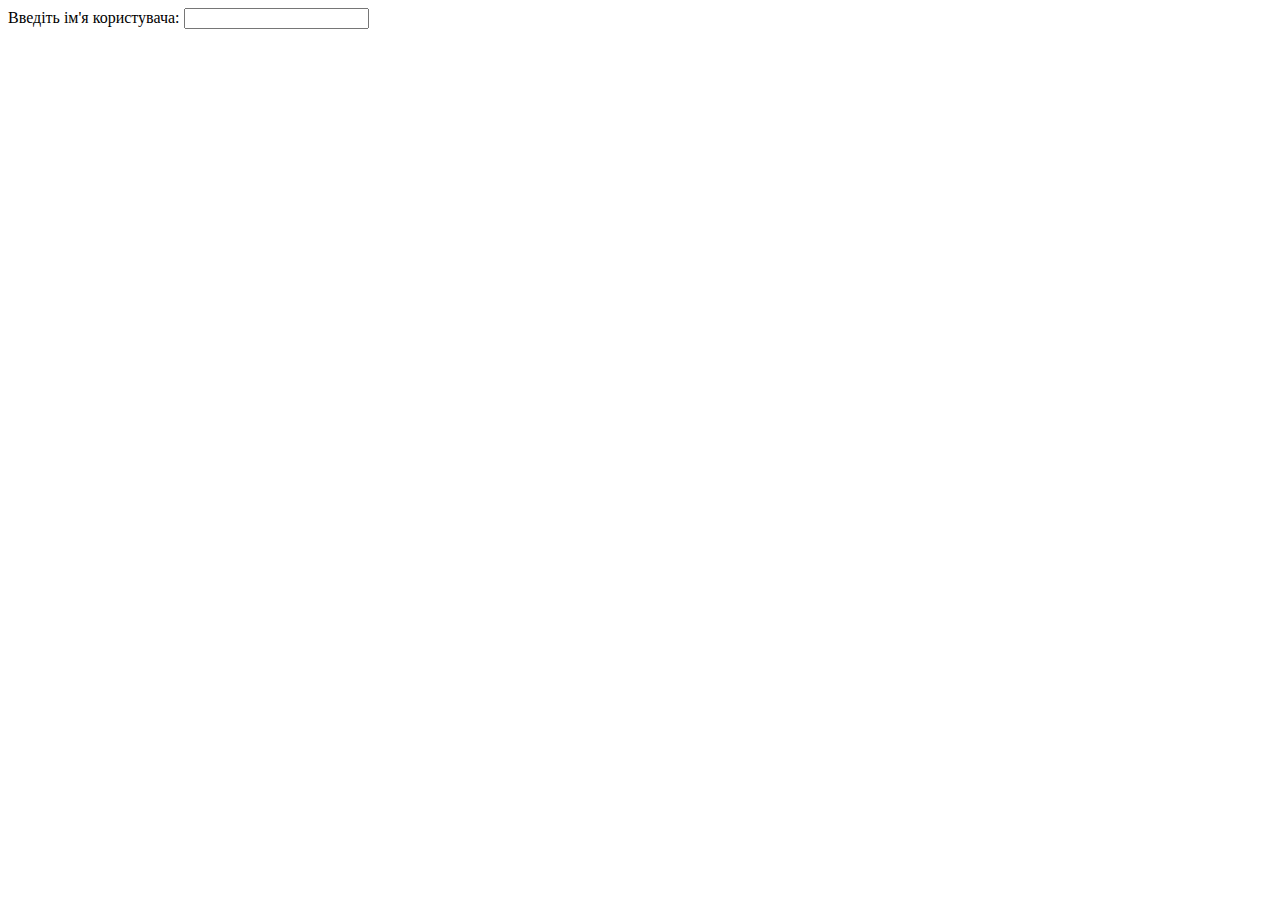
<file: index.html>
<!DOCTYPE html>
<html lang="en">
<head>
    <meta charset="UTF-8">
    <meta name="viewport" content="width=device-width, initial-scale=1.0">
    <title>Document</title>
</head>
<body>
    <label for="username">Введіть ім'я користувача:</label>
    <input type="text" id="username" oninput="validateUsername(this)" maxlength="50" required>
    <p id="username-error" style="color: red;"></p>

    <script>
        function validateUsername(input) {
            const username = input.value;
            const regex = /^[a-zA-Zа-яА-ЯіїєґІЇЄҐ' -]+$/; // Регулярний вираз для літер, пробіла та деяких спеціальних символів
            const isValid = regex.test(username);

            if (!isValid) {
                const filteredUsername = username.replace(/[^a-zA-Zа-яА-ЯіїєґІЇЄҐ' -]+/g, ''); // Фільтрація лише літер
                input.value = filteredUsername;
                document.getElementById("username-error").textContent = "Будь ласка, вводьте лише літери, пробіл та деякі спеціальні символи.";
            } else {
                document.getElementById("username-error").textContent = "";
            }
        }
    </script>
</body>
</html>
</file>
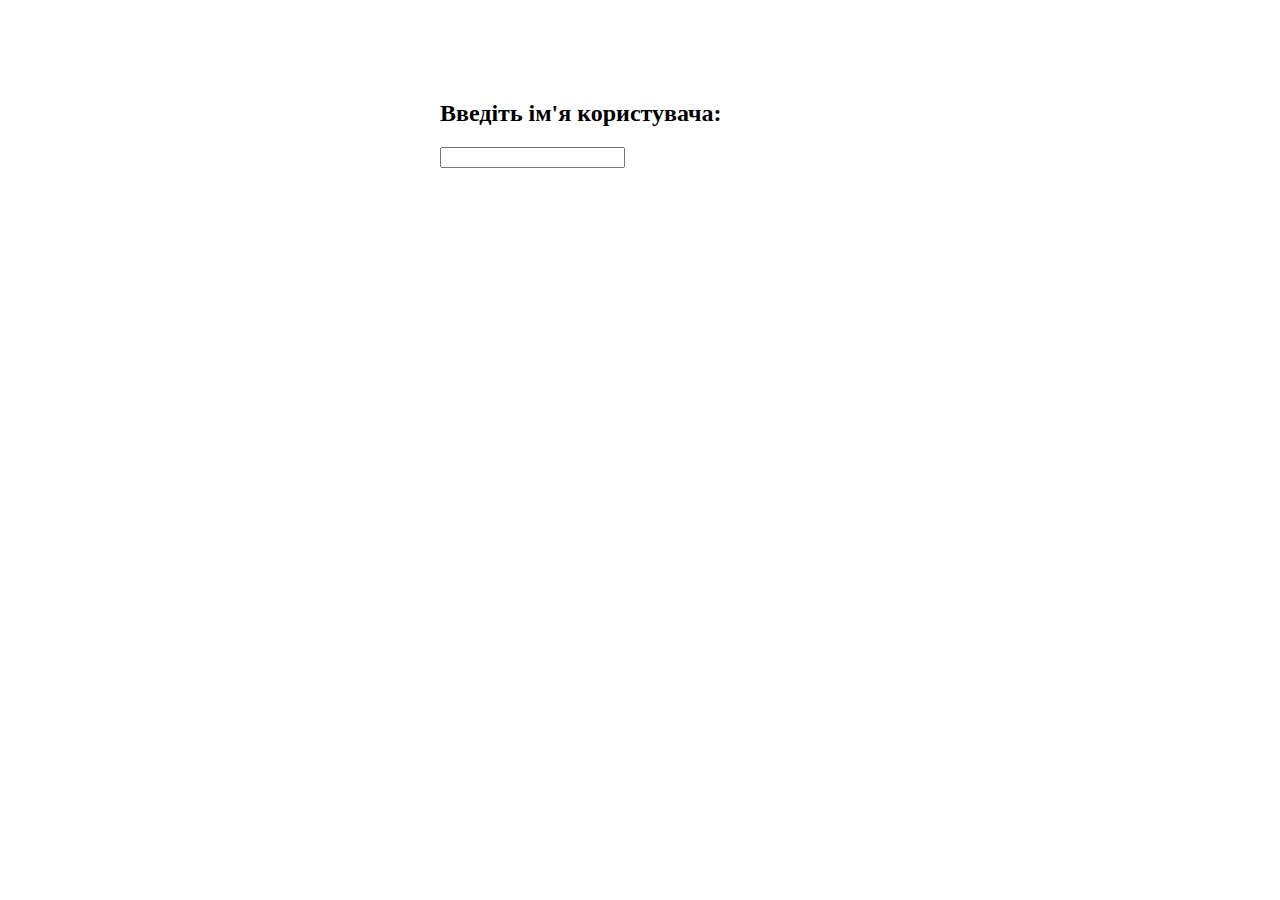
<file: index1.html>
<!DOCTYPE html>
<html lang="en">
<head>
    <meta charset="UTF-8">
    <meta name="viewport" content="width=device-width, initial-scale=1.0">
    <title>Введення імені користувача</title>  
    <style>
        div{
            width: 400px;
            margin: 100px auto;            
        }
    </style>  
</head>
<body>
    <div>
        <h2>Введіть ім'я користувача:</h2>
        <input type="text" id="usernameInput">    
    </div>
    
    <script>
        document.getElementById("usernameInput").addEventListener("input", function(event) {
            // Отримуємо введений текст
            let inputValue = event.target.value;
            // Фільтруємо введені символи
            let filteredValue = inputValue.replace(/\d/g, ''); // Видаляємо всі цифри
            // Оновлюємо значення поля введення
            event.target.value = filteredValue;
        });
    </script>
</body>
</html>
</file>
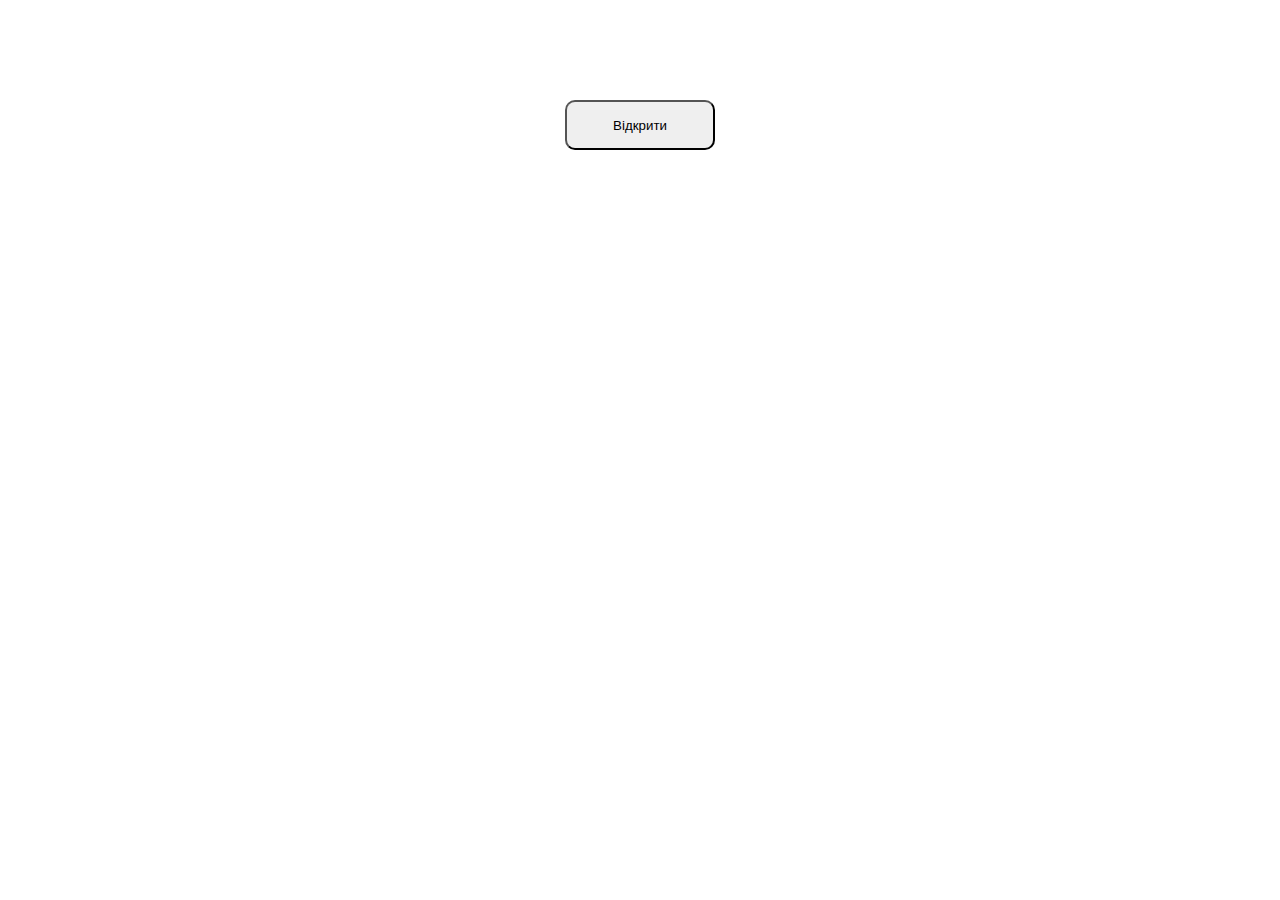
<file: index2.html>
<!DOCTYPE html>
<html lang="en">
<head>
    <meta charset="UTF-8">
    <meta name="viewport" content="width=device-width, initial-scale=1.0">
    <title>Модальне вікно</title>
    <style>  
        .bOpen {
            display: flex;
            width: 150px;
            height: 50px;
            text-align: center;
            justify-content: center;
            align-items: center;
            border-radius: 10px;
            margin: 100px auto; 
            cursor: pointer;             
        }
        .bOpen:hover, .close-button:hover {
            background-color: aquamarine;
            color: black;
        }    
        /* Сховати модальне вікно за замовчуванням */
        .modal {
            display: none;
            position: fixed;
            top: 0;
            left: 0;
            width: 100%;
            height: 100%;
            background-color: rgba(0, 0, 0, 0.7);
        }

        /* Стилі для контейнера модального вікна */
        .modal-content {
            background-color: #fff;
            width: 300px;
            margin: 100px auto;
            padding: 20px;
            text-align: center;
            border-radius: 5px;
        }

        /* Стилі для кнопки Закрити */
        .close-button {
            width: 150px;
            height: 50px;
            background-color: #ff0000;
            color: #fff;
            padding: 5px 10px;
            border: none;
            border-radius: 5px;
            cursor: pointer;   
        }
    </style>    
</head>
<body>
    <button class="bOpen" id="openModal">Відкрити</button>

    <!-- Модальне вікно -->
    <div id="myModal" class="modal">
        <div class="modal-content">
            <p>Це модальне вікно з текстом.</p>
            <button id="closeModal" class="close-button">Закрити</button>
        </div>
    </div>

    <script>
        // Отримуємо необхідні елементи DOM
        const openModalButton = document.getElementById("openModal");
        const modal = document.getElementById("myModal");
        const closeModalButton = document.getElementById("closeModal");

        // Додаємо обробники подій для кнопок
        openModalButton.addEventListener("click", function () {
            modal.style.display = "block"; // Показуємо модальне вікно
        });

        closeModalButton.addEventListener("click", function () {
            modal.style.display = "none"; // Сховати модальне вікно
        });
    </script>
</body>
</html>
</file>
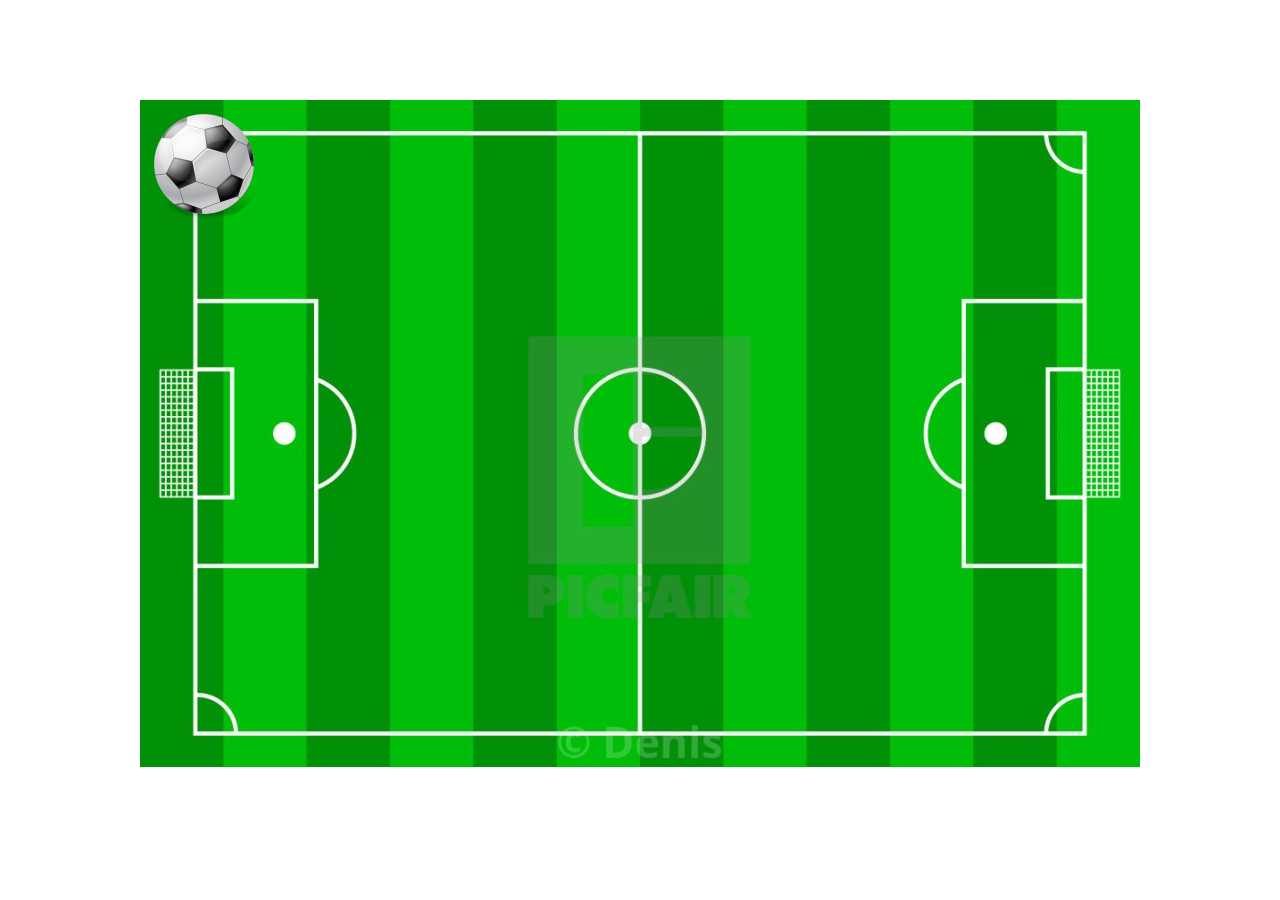
<file: index3.html>
<!DOCTYPE html>
<html lang="en">
<head>
    <meta charset="UTF-8">
    <meta name="viewport" content="width=device-width, initial-scale=1.0">
    <title>Футбольне поле</title>
    <style>
        /* Стилі для футбольного поля */
        #soccerField {
            margin: 100px auto;
            width: 1000px;
            height: 667px;
            background-image: url('Field.jpg');            
            position: relative;
        }

        /* Стилі для м'яча */
        #soccerBall {
            width: 124px;
            height: 124px;            
            background-image: url('ball.png');   
            border-radius: 50%;
            /* position: absolute; */
            transition: transform 0.5s ease; /* Анімація переміщення м'яча */
        }
    </style>
</head>
<body>
    <div id="soccerField">
        <div id="soccerBall"></div>
    </div>

    <script>
        // Отримуємо необхідні елементи DOM
        const soccerField = document.getElementById("soccerField");
        const soccerBall = document.getElementById("soccerBall");

        // Додаємо обробник події кліку на полі
        soccerField.addEventListener("click", function (event) {
            // Отримуємо координати кліку мишкою
            const clickX = event.clientX;
            const clickY = event.clientY;

            // Обчислюємо нові координати для м'яча
            const ballX = clickX - soccerField.getBoundingClientRect().left - soccerBall.offsetWidth / 2;
            const ballY = clickY - soccerField.getBoundingClientRect().top - soccerBall.offsetHeight / 2;

            // Обмежуємо рух м'яча, щоб він не вилітав за межі поля
            const maxX = soccerField.offsetWidth - soccerBall.offsetWidth;
            const maxY = soccerField.offsetHeight - soccerBall.offsetHeight;

            // Встановлюємо нові координати для м'яча з анімацією
            soccerBall.style.transform = `translate(${Math.min(maxX, Math.max(0, ballX))}px, ${Math.min(maxY, Math.max(0, ballY))}px)`;
        });
    </script>
</body>
</html>
</file>
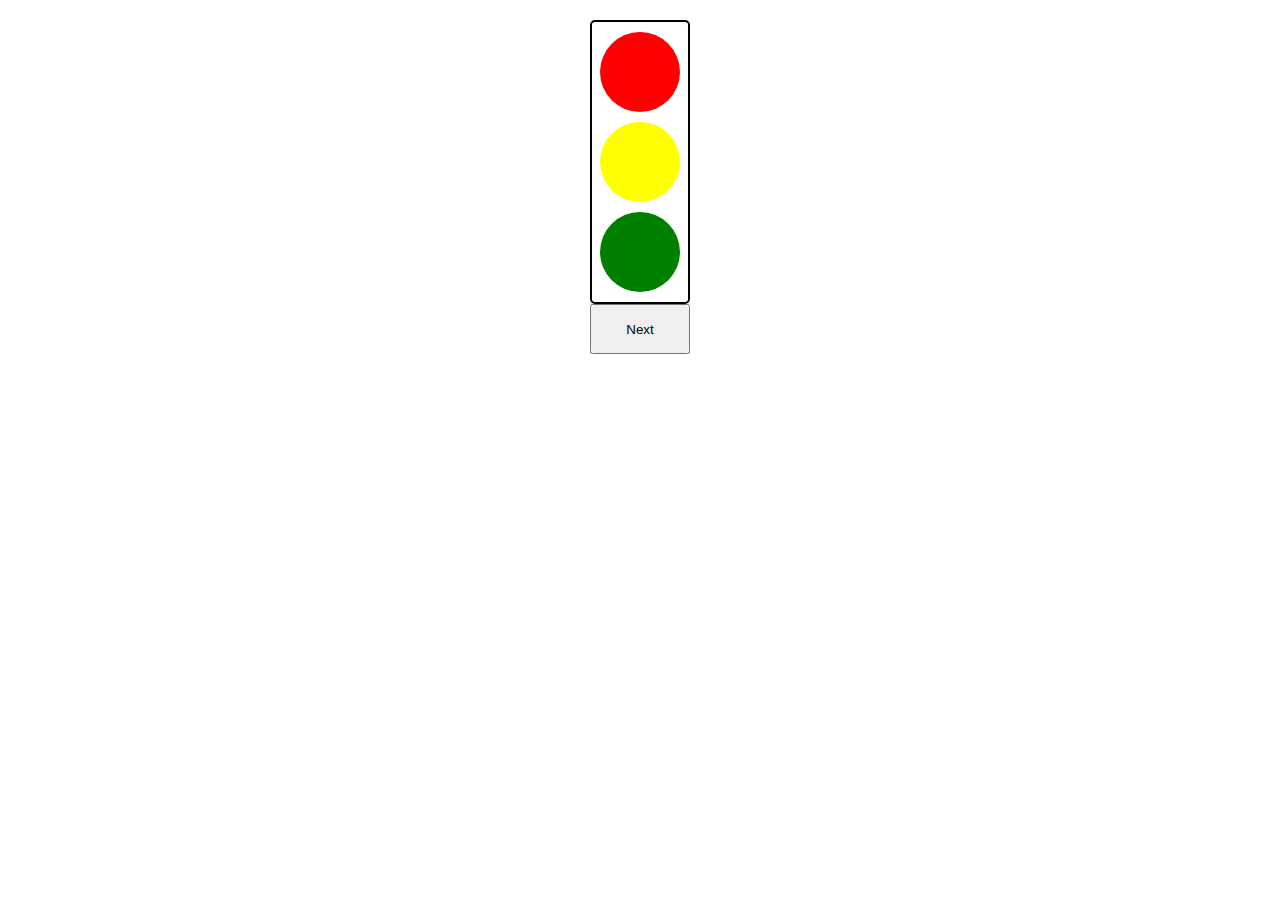
<file: index4.html>
<!DOCTYPE html>
<html lang="en">
<head>
    <meta charset="UTF-8">
    <meta name="viewport" content="width=device-width, initial-scale=1.0">
    <title>Світлофор</title>
    <style>
        /* Стилі для світлофора */
        .edging {
            width: 100px;
            margin: 20px auto;
        }
        .traffic-light {           
            text-align: center;            
            border-color: black;
            border-radius: 5px;
            border: 2px solid black;
        }

        .light {
            width: 80px;
            height: 80px;
            border-radius: 50%;
            margin: 10px auto;
        }

        .red {
            background-color: red;
        }

        .yellow {
            background-color: yellow;
        }

        .green {
            background-color: green;
        }

        #toggleButton {
            width: 100px;
            height: 50px;
        }
    </style>
</head>
<body>
    <div class="edging">
        <div class="traffic-light">
            <div class="light red"></div>
            <div class="light yellow"></div>
            <div class="light green"></div>        
        </div>
        <button id="toggleButton">Next</button>
    </div>   
    

    <script>
        // Отримуємо необхідні елементи DOM
        const trafficLight = document.querySelector('.traffic-light');
        const lights = trafficLight.querySelectorAll('.light');
        const toggleButton = document.getElementById('toggleButton');
        let currentLightIndex = 0;

        // Функція для перемикання світлофора
        function toggleTrafficLight() {
            // Вимикаємо всі лампочки
            lights.forEach(light => light.style.backgroundColor = 'gray');

            // Увімкнемо наступну лампочку і оновимо індекс
            currentLightIndex = (currentLightIndex + 1) % lights.length;
            lights[currentLightIndex].style.backgroundColor = lights[currentLightIndex].classList[1]; // Використовуємо колір класу
        }

        // Додаємо обробник події на кнопку для перемикання світлофора
        toggleButton.addEventListener('click', toggleTrafficLight);
    </script>
</body>
</html>
</file>
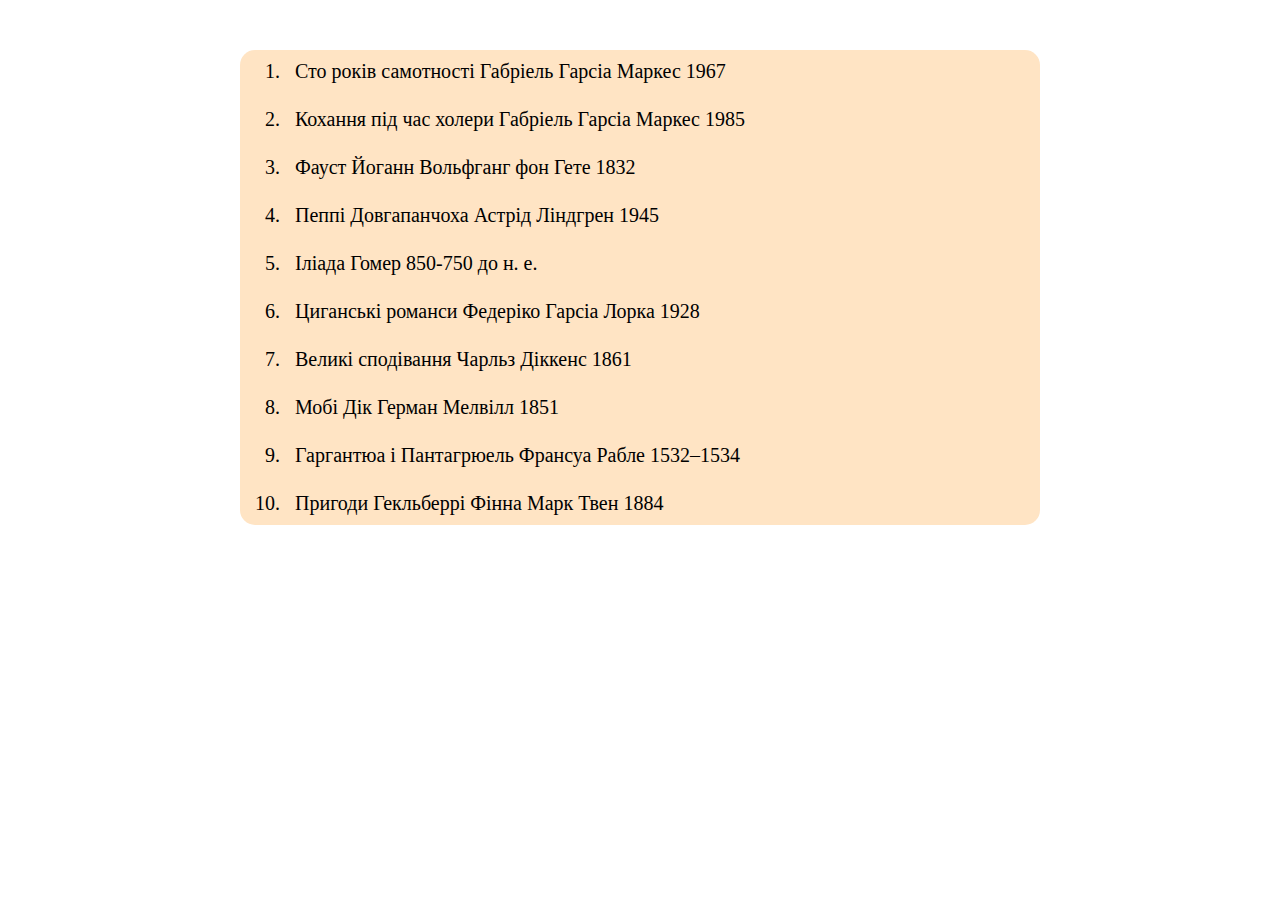
<file: index5.html>
<!DOCTYPE html>
<html lang="en">
<head>
    <meta charset="UTF-8">
    <meta name="viewport" content="width=device-width, initial-scale=1.0">
    <title>Список книг</title>
    <style>
        div {
            width: 800px;
            margin: 50px auto;
            background-color: bisque;
            border-radius: 15px;
            font-size: 20px;
        }
        /* Стилі для книг */
        .book {
            padding: 10px;
            margin: 5px;
            cursor: pointer;
        }
        /* Стилі для виділеної книги */
        .selected {
            background-color: orange !important;
        }
    </style>
</head>
<body>
    <div>
        <ol>
            <li class="book">Сто років самотності	Габріель Гарсіа Маркес	1967</li>
            <li class="book">Кохання під час холери	Габріель Гарсіа Маркес	1985</li>
            <li class="book">Фауст	Йоганн Вольфганг фон Гете	1832</li>
            <li class="book">Пеппі Довгапанчоха	Астрід Ліндгрен	1945</li>
            <li class="book">Іліада	Гомер	850-750 до н. е.</li>
            <li class="book">Циганські романси	Федеріко Гарсіа Лорка	1928</li>
            <li class="book">Великі сподівання	Чарльз Діккенс	1861</li>
            <li class="book">Мобі Дік	Герман Мелвілл	1851</li>
            <li class="book">Гаргантюа і Пантагрюель	Франсуа Рабле	1532‒1534</li>
            <li class="book">Пригоди Гекльберрі Фінна	Марк Твен	1884</li>
        </ol>
    </div>

    <script>
        // Отримуємо всі елементи з класом "book"
        const books = document.querySelectorAll('.book');

        // Додаємо обробник події для кожної книги
        books.forEach(book => {
            book.addEventListener('click', function () {
                // Вимикаємо виділення для всіх книг
                books.forEach(otherBook => otherBook.classList.remove('selected'));
                
                // Вмикаємо виділення для поточної книги
                book.classList.add('selected');
            });
        });
    </script>
</body>
</html>
</file>
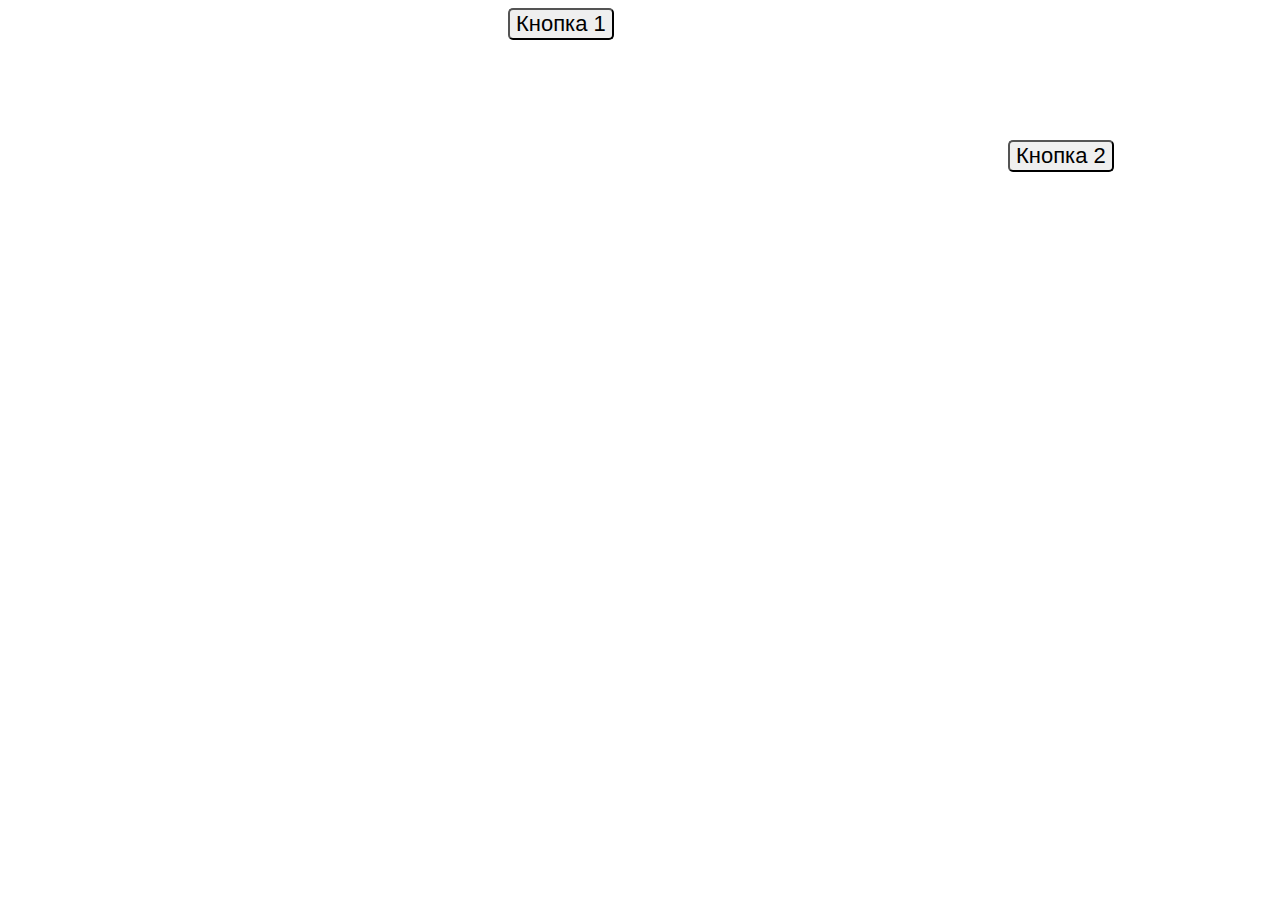
<file: index6.html>
<!DOCTYPE html>
<html lang="en">
<head>
    <meta charset="UTF-8">
    <meta name="viewport" content="width=device-width, initial-scale=1.0">
    <title>Кнопки з підказками</title>
    <style>
        #button1 {
            margin: 0px 50px 50px 500px;
        }

        #button2 {
            margin: 50px 50px 50px 1000px;
        }

       .tooltip-button {            
            font-size: 22px;
            border-radius: 5px;
            cursor: pointer;
       }

       .tooltip-button:hover {
            background-color: rgb(161, 243, 243);
       }
        /* Стилі для підказок */
        .tooltip {
            position: absolute;
            background-color: #333;
            color: white;
            font-size: 22px;
            padding: 5px;
            border-radius: 5px;
            display: none;
        }
    </style>
</head>
<body>
    <button class="tooltip-button" id="button1" data-tooltip="Це підказка для кнопки 1">Кнопка 1</button>
    <br>
    <button class="tooltip-button" id="button2" data-tooltip="Це підказка для кнопки 2">Кнопка 2</button>
    

    <script>
        // Отримуємо всі елементи з класом "tooltip-button"
        const buttons = document.querySelectorAll('.tooltip-button');

        // Додаємо обробник події для кожної кнопки
        buttons.forEach(button => {
            button.addEventListener('mouseover', function () {
                const tooltipText = button.getAttribute('data-tooltip');
                const tooltip = document.createElement('div');
                tooltip.className = 'tooltip';
                tooltip.textContent = tooltipText;
                
                // Визначаємо розташування підказки
                const rect = button.getBoundingClientRect();
                const tooltipTop = rect.top - tooltip.offsetHeight - 40; // 10 - відступ
                if (tooltipTop > 0) {
                    tooltip.style.top = tooltipTop + 'px';
                } else {
                    tooltip.style.top = rect.bottom + 2 + 'px';
                }

                tooltip.style.left = rect.left + 'px';
                document.body.appendChild(tooltip);

                // Показуємо підказку при наведенні
                tooltip.style.display = 'block';

                // Видаляємо підказку при відведенні миші
                button.addEventListener('mouseout', function () {
                    document.body.removeChild(tooltip);
                });
            });
        });
    </script>
</body>
</html>
</file>
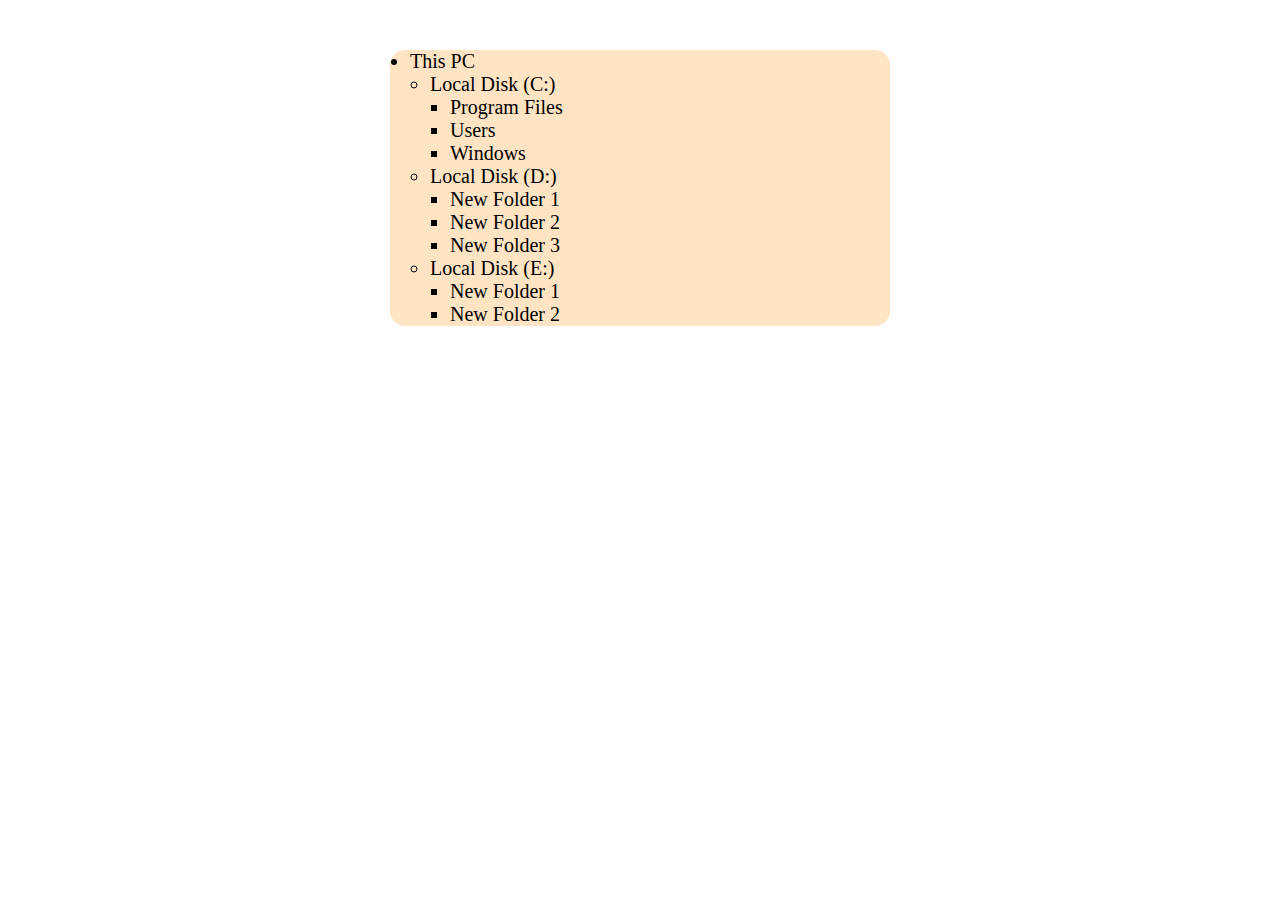
<file: index7.html>
<!DOCTYPE html>
<html lang="en">

<head>
    <meta charset="UTF-8">
    <meta name="viewport" content="width=device-width, initial-scale=1.0">
    <title>Дерево вкладених директорій</title>
    <style>
        div {
            width: 500px;
            margin: 50px auto;
            background-color: bisque;
            border-radius: 15px;
            font-size: 20px;
        }
        ul {
            /* list-style-type: none; */
            padding-left: 20px;
        }

        li {
            font-weight: normal;
        }

        li:hover {
            font-weight: bold;
            cursor: pointer;
        }   
    </style>
</head>
<body>
    <div>
        <ul>
            <li>This PC
                <ul>
                    <li>Local Disk (C:)
                        <ul>
                            <li>Program Files</li>
                            <li>Users</li>
                            <li>Windows</li>
                        </ul>
                    </li>
                    <li>Local Disk (D:)
                        <ul>
                            <li>New Folder 1</li>
                            <li>New Folder 2</li>
                            <li>New Folder 3</li>
                        </ul>
                    </li>
                    <li>Local Disk (E:)
                        <ul>
                            <li>New Folder 1</li>
                            <li>New Folder 2</li>
                        </ul>                    
                    </li>
                </ul>
            </li>
        </ul>
    </div>
    <script>
        // Додаємо обробник подій для розгортання/згортання елементів списку
        var listItems = document.querySelectorAll('li');
        listItems.forEach(function (item) {
            item.addEventListener('click', function (event) {
                event.stopPropagation();
                var childList = item.querySelector('ul');
                if (childList) {
                    childList.style.display = childList.style.display === 'none' ? 'block' : 'none';
                }
            });
        });
    </script>
</body>
</html>
</file>
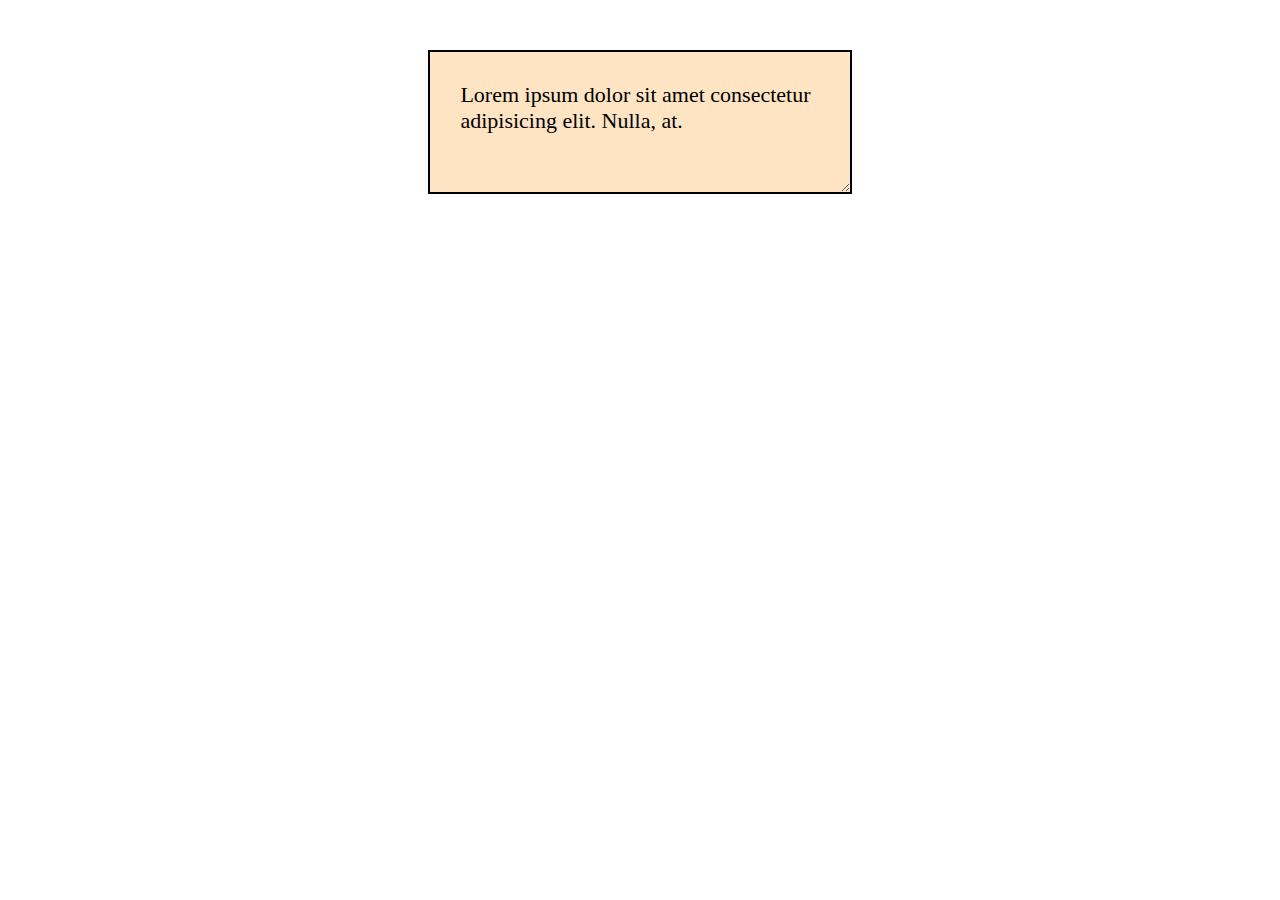
<file: index8.html>
<!DOCTYPE html>
<html lang="en">

<head>
    <meta charset="UTF-8">
    <meta name="viewport" content="width=device-width, initial-scale=1.0">
    <title>Змінний блок тексту</title>
    <style>
        /* Стилі для рамки і тексту */
        .resizeable-container {
            border: 2px solid #000;
            overflow: hidden;
            width: 30%;
            height: 100px;
            resize: both;
            /* position: relative; */
            margin: 50px auto;
            padding: 20px;
            background-color: bisque;
            font-size: 22px;
        }

        .resizeable-text {
            width: 100%;
            height: 100%;
            padding: 10px;
            box-sizing: border-box;
        }
    </style>
</head>

<body>
    <div class="resizeable-container">
        <div class="resizeable-text" contenteditable="true">
            Lorem ipsum dolor sit amet consectetur adipisicing elit. Nulla, at.
        </div>
    </div>

    <script>
        // Отримуємо необхідні елементи DOM
        const container = document.querySelector('.resizeable-container');
        const textBlock = document.querySelector('.resizeable-text');

        // Функція для обробки подій миші
        function handleMouseDown(event) {
            // Отримуємо початкові координати миші та розміри блоку тексту
            const startX = event.clientX;
            const startY = event.clientY;
            const startWidth = container.offsetWidth;
            const startHeight = container.offsetHeight;

            // Функція для обробки руху миші
            function handleMouseMove(event) {
                // Визначаємо різницю в позиції миші відносно початкової позиції
                const deltaX = event.clientX - startX;
                const deltaY = event.clientY - startY;

                // Змінюємо розміри блоку тексту відповідно до руху миші
                container.style.width = startWidth + deltaX + 'px';
                container.style.height = startHeight + deltaY + 'px';
            }

            // Додаємо обробники подій для руху миші та відпускання кнопки миші
            document.addEventListener('mousemove', handleMouseMove);
            document.addEventListener('mouseup', function() {
                // Після відпускання кнопки миші видаляємо обробник події для руху миші
                document.removeEventListener('mousemove', handleMouseMove);
            });
        }

        // Додаємо обробник події для натискання кнопки миші на блок тексту
        container.addEventListener('mousedown', handleMouseDown);
    </script>
</body>

</html>
</file>
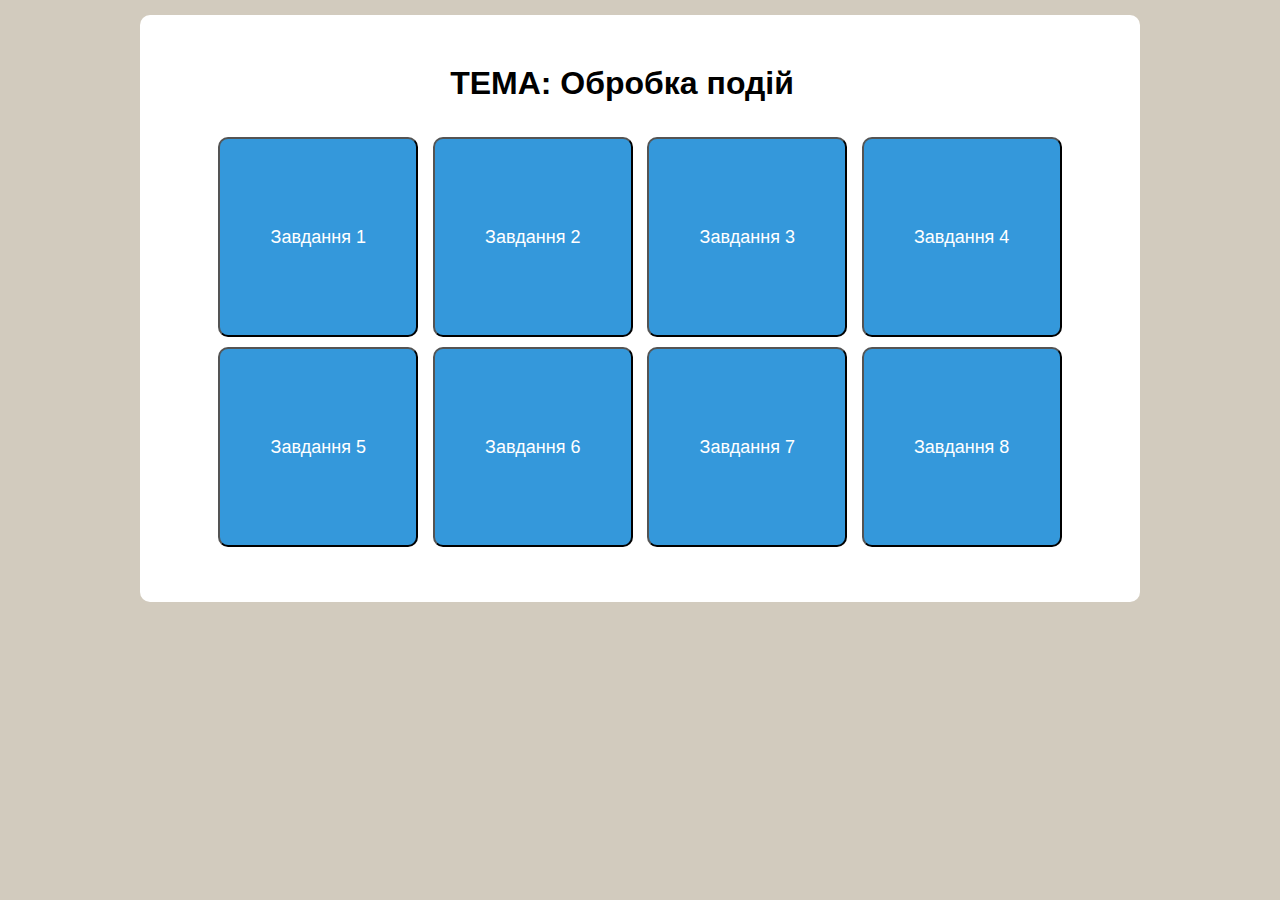
<file: indexDZ2.html>
<!DOCTYPE html>
<html lang="en">
<head>
    <meta charset="UTF-8">
    <meta name="viewport" content="width=device-width, initial-scale=1.0">
    <title>ТЕМА: Обробка подій</title>
    <link rel="stylesheet" href="style.css">    
</head>
<body>
    <div>
        <h1>ТЕМА: Обробка подій</h1>
        <button id="openButton1">Завдання 1</button>
        <button id="openButton2">Завдання 2</button>
        <button id="openButton3">Завдання 3</button>
        <button id="openButton4">Завдання 4</button>
        <button id="openButton5">Завдання 5</button>
        <button id="openButton6">Завдання 6</button>
        <button id="openButton7">Завдання 7</button>
        <button id="openButton8">Завдання 8</button>
    </div>
    
    
    <script>
        function openDocument(documentName) {
            window.open(documentName, "_blank");
        }

        var button1 = document.getElementById("openButton1");
        var button2 = document.getElementById("openButton2");
        var button3 = document.getElementById("openButton3");
        var button4 = document.getElementById("openButton4");
        var button5 = document.getElementById("openButton5");
        var button6 = document.getElementById("openButton6");
        var button7 = document.getElementById("openButton7");
        var button8 = document.getElementById("openButton8");

        button1.addEventListener("click", function() {
            openDocument("index1.html");
        });

        button2.addEventListener("click", function() {
            openDocument("index2.html");
        });

        button3.addEventListener("click", function() {
            openDocument("index3.html");
        });

        button4.addEventListener("click", function() {
            openDocument("index4.html");
        });

        button5.addEventListener("click", function() {
            openDocument("index5.html");
        });

        button6.addEventListener("click", function() {
            openDocument("index6.html");
        });

        button7.addEventListener("click", function() {
            openDocument("index7.html");
        });

        button8.addEventListener("click", function() {
            openDocument("index8.html");
        });

    </script>

    <!-- <button id="openButton1">Открыть Документ 1</button>
    <button id="openButton2">Открыть Документ 2</button>
    <button id="openButton3">Открыть Документ 3</button>
    <button id="openButton4">Открыть Документ 4</button>
    <button id="openButton5">Открыть Документ 5</button>
    <button id="openButton6">Открыть Документ 6</button>
    <button id="openButton7">Открыть Документ 7</button>
    <button id="openButton8">Открыть Документ 8</button>
    
    <script>
        function openDocument(documentNumber) {
            // Функция для открытия соответствующего HTML-документа
            window.open("index" + documentNumber + ".html", "_blank");
        }

        for (var i = 1; i <= 8; i++) {
            var button = document.getElementById("openButton" + i);
            button.addEventListener("click", function() {
                // Используем замыкание для передачи значения i внутрь функции
                var documentNumber = i;
                return function() {
                    openDocument(documentNumber);
                };
            }());
        }
    </script> -->
</body>
</html>
</file>
<file: style.css>
*{
    margin: 0;
    padding: 0;
    box-sizing: border-box;
}
body{
    background-color: #d2cbbe;    
    font-family:Verdana, Geneva, Tahoma, sans-serif;   
}

div{
    width: 90%;
    border-radius: 10px;
    background-color: #fff;
    max-width: 1000px;
    margin: 15px auto;
    padding: 20px 20px 50px 20px;
    text-align: center;
}

h1{
    text-align: center;    
    max-width: 90%;
    margin: 30px;
}

button {
    width: 200px;
    height: 200px;
    margin: 5px;
    border-radius: 10px; /* Закругление углов */
    background-color: #3498db; /* Цвет фона */
    color: #fff; /* Цвет текста */
    font-size: 18px; /* Размер шрифта текста */
    cursor: pointer; /* Изменение курсора при наведении */
}

button:hover{
    background-color: #226998;
}
</file>
